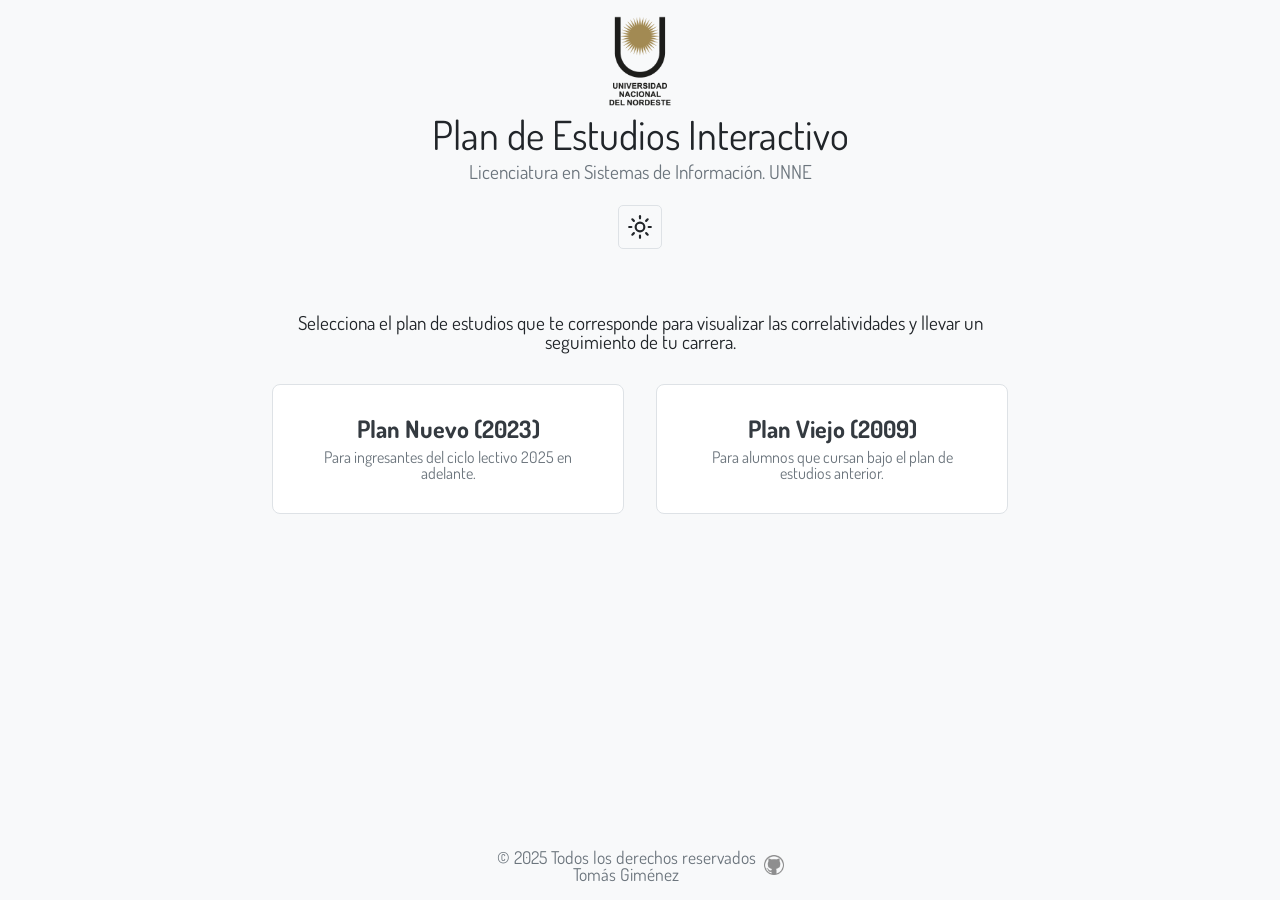
<file: index.html>
<!DOCTYPE html>
<html lang="es">
<head>
    <meta charset="UTF-8">
    <meta name="viewport" content="width=device-width, initial-scale=1.0">
    <title>LSI Correlativas - Inicio</title>
    <link rel="stylesheet" type="text/css" href="./css/reset.css">
    <link rel="stylesheet" type="text/css" href="./css/styles.css">
    <link rel="shortcut icon" href="./img/favicon_degree.png" />
    <link href="https://fonts.googleapis.com/css2?family=Dosis:wght@400;500;600;700&display=swap" rel="stylesheet">
    <script defer src="./js/theme.js"></script>
</head>
<body class="index-body">

    <div class="welcome-container">
        <header class="index-header">
            <img src="./img/unne_black_logo.png" alt="Logo" class="header-logo">
            <h1>Plan de Estudios Interactivo</h1>
            <p class="subtitle">Licenciatura en Sistemas de Información. UNNE</p>
            <button id="theme-toggle-btn" onclick="toggleTheme()" aria-label="Cambiar tema">
                <svg class="sun-icon" xmlns="http://www.w3.org/2000/svg" width="24" height="24" viewBox="0 0 24 24" fill="none" stroke="currentColor" stroke-width="2" stroke-linecap="round" stroke-linejoin="round"><circle cx="12" cy="12" r="4"/><path d="M12 2v2"/><path d="M12 20v2"/><path d="m4.93 4.93 1.41 1.41"/><path d="m17.66 17.66 1.41 1.41"/><path d="M2 12h2"/><path d="M20 12h2"/><path d="m6.34 17.66-1.41 1.41"/><path d="m19.07 4.93-1.41 1.41"/></svg>
                <svg class="moon-icon" xmlns="http://www.w3.org/2000/svg" width="24" height="24" viewBox="0 0 24 24" fill="none" stroke="currentColor" stroke-width="2" stroke-linecap="round" stroke-linejoin="round"><path d="M12 3a6 6 0 0 0 9 9 9 9 0 1 1-9-9Z"/></svg>
            </button>
        </header>

        <main class="index-main">
            <p>Selecciona el plan de estudios que te corresponde para visualizar las correlatividades y llevar un seguimiento de tu carrera.</p>
            <div class="plan-selection">
                <a href="plan_estudio_nuevo.html" class="plan-card">
                    <h3>Plan Nuevo (2023)</h3>
                    <p>Para ingresantes del ciclo lectivo 2025 en adelante.</p>
                </a>
                <a href="plan_estudio_viejo.html" class="plan-card">
                    <h3>Plan Viejo (2009)</h3>
                    <p>Para alumnos que cursan bajo el plan de estudios anterior.</p>
                </a>
            </div>
        </main>
    </div>

    <footer class="index-footer">
        <div class="footer-credits">
            <p>© 2025 Todos los derechos reservados <br>Tomás Giménez</p>
            <a href="https://github.com/tomiigimenez2712" target="_blank">
                <img class="github_img" src="./img/github.png" alt="Github">
            </a>
        </div>
    </footer>

</body>
</html>
</file>
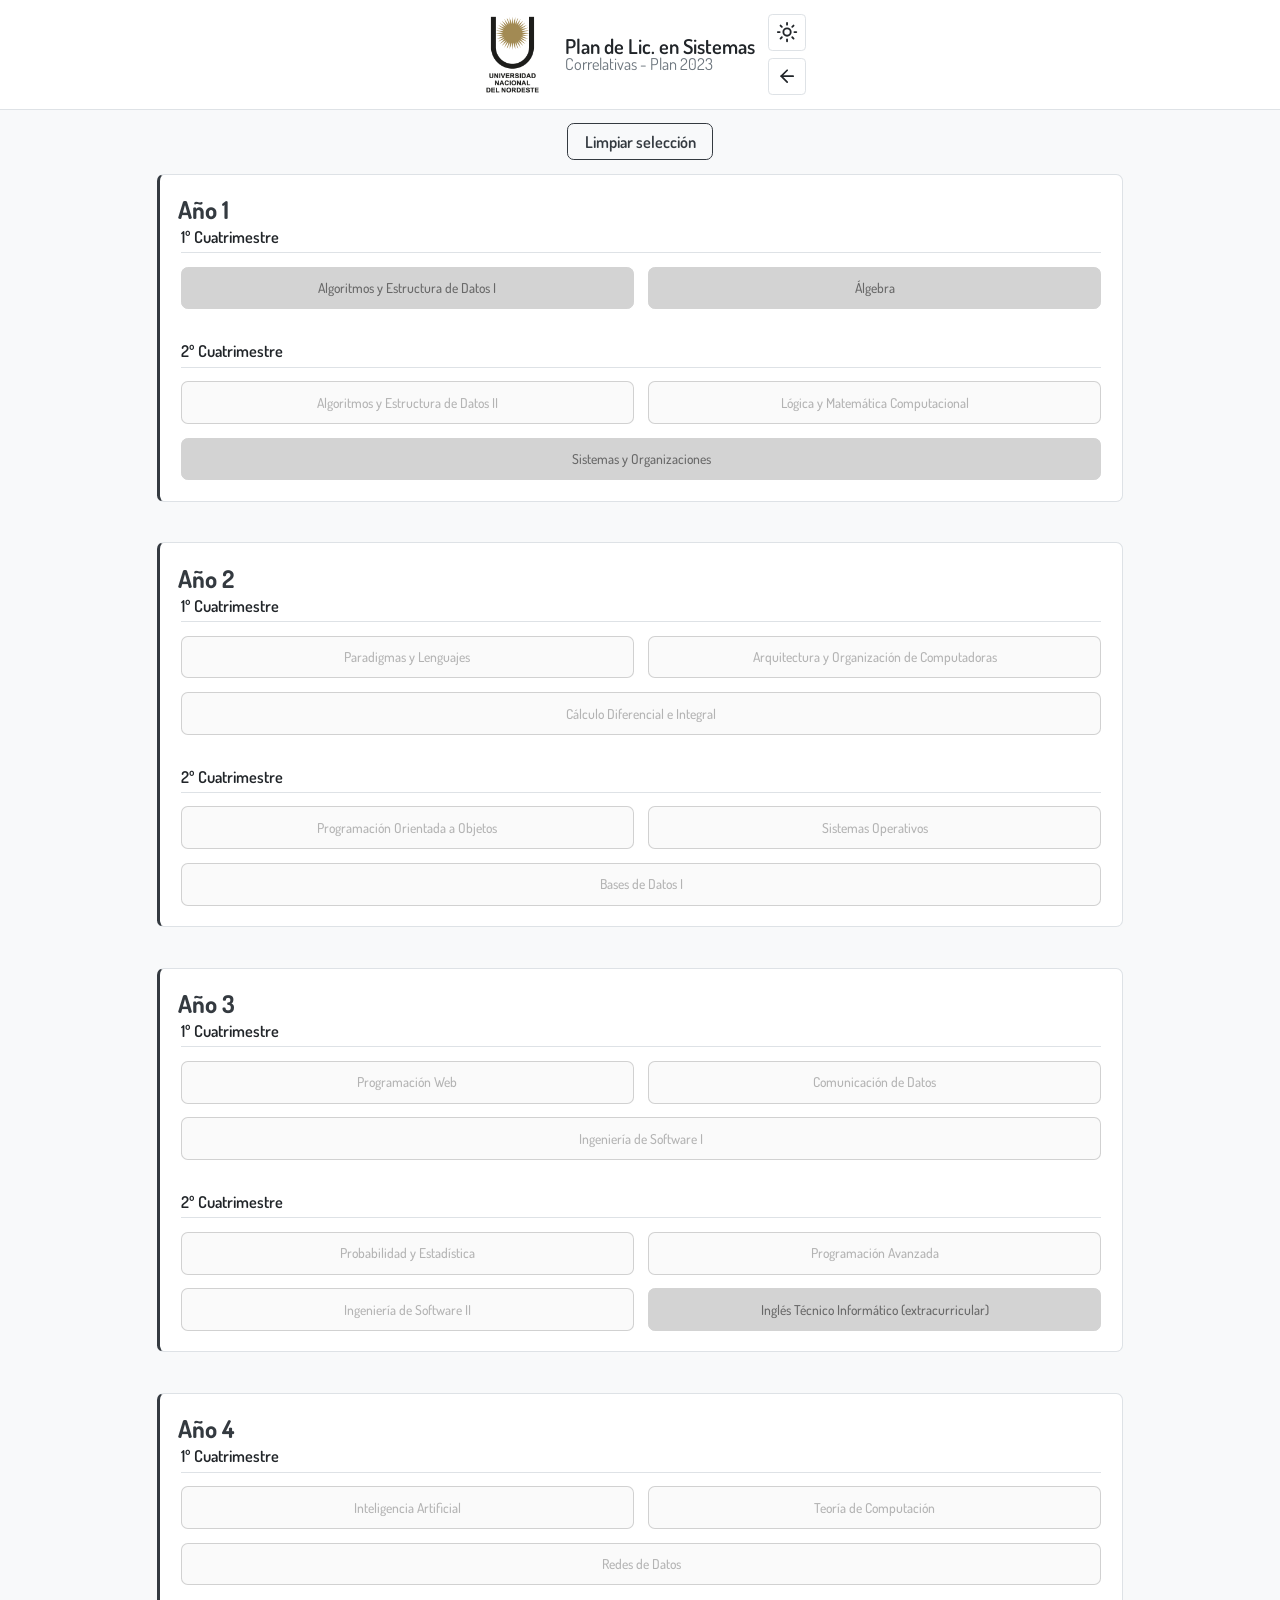
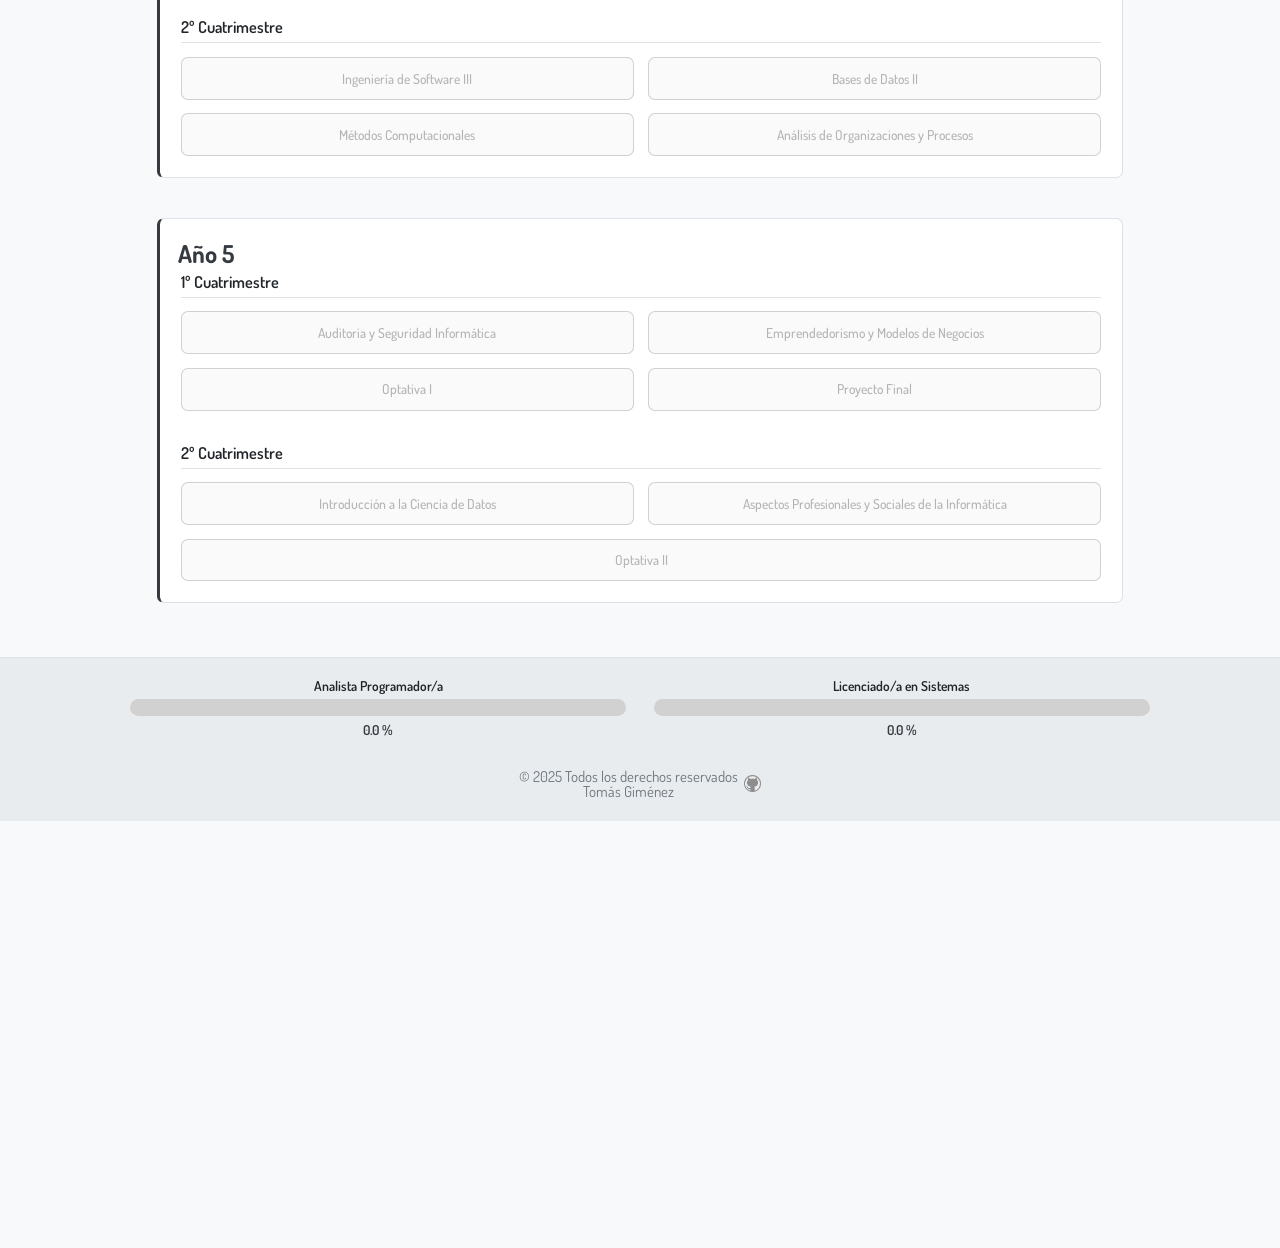
<file: plan_estudio_nuevo.html>
<!DOCTYPE html>
<html lang="es">
<head>
    <meta charset="UTF-8">
    <meta name="viewport" content="width=device-width, initial-scale=1.0">

    <meta property="og:title" content="Lic. Sistemas de Información" />
    <meta property="og:description" content="Ver qué materias puedo cursar fácilmente!" />
    <meta property="og:url" content="https://1hagi.github.io/correlativas_lsi/" />
    <meta property="og:image" content="https://i.ibb.co/tbjM4pS/correlativas-lsi-banner.png" />
    <meta property="og:type" content="website" />
    <meta property="og:site_name" content="Lic. en Sistemas - Correlativas" />

    <title>LSI Correlativas - Nuevo Plan</title>
    <link rel="stylesheet" type="text/css" href="./css/reset.css">
    <link rel="stylesheet" type="text/css" href="./css/styles.css">
    <link rel="shortcut icon" href="./img/favicon_degree.png" />

    <script defer src="./js/Subject.js"></script>
    <script defer src="./js/load_subjects_pen.js"></script>
    <script defer src="./js/onload.js"></script>

    <link href="https://fonts.googleapis.com/css2?family=Dosis:wght@400;500;600;700&display=swap" rel="stylesheet">

</head>
<body>

    <header>
        <div class="header-content">
            <img src="./img/unne_black_logo.png" alt="Logo" class="header-logo">
            <div class="header-title">
                <h1>Plan de Lic. en Sistemas</h1>
                <h2>Correlativas - Plan 2023</h2>
            </div>
            <div class="header-actions">
                <button id="theme-toggle-btn" onclick="toggleTheme()" aria-label="Cambiar tema">
                    <svg class="sun-icon" xmlns="http://www.w3.org/2000/svg" width="24" height="24" viewBox="0 0 24 24" fill="none" stroke="currentColor" stroke-width="2" stroke-linecap="round" stroke-linejoin="round"><circle cx="12" cy="12" r="4"/><path d="M12 2v2"/><path d="M12 20v2"/><path d="m4.93 4.93 1.41 1.41"/><path d="m17.66 17.66 1.41 1.41"/><path d="M2 12h2"/><path d="M20 12h2"/><path d="m6.34 17.66-1.41 1.41"/><path d="m19.07 4.93-1.41 1.41"/></svg>
                    <svg class="moon-icon" xmlns="http://www.w3.org/2000/svg" width="24" height="24" viewBox="0 0 24 24" fill="none" stroke="currentColor" stroke-width="2" stroke-linecap="round" stroke-linejoin="round"><path d="M12 3a6 6 0 0 0 9 9 9 9 0 1 1-9-9Z"/></svg>
                </button>
                <a href="index.html" class="back-to-index-btn" aria-label="Volver">
                    <svg xmlns="http://www.w3.org/2000/svg" width="24" height="24" viewBox="0 0 24 24" fill="none" stroke="currentColor" stroke-width="2" stroke-linecap="round" stroke-linejoin="round"><path d="m12 19-7-7 7-7"/><path d="M19 12H5"/></svg>
                </a>
            </div>
        </div>
        
    </header>
    <div class="clear-btn">
        <button class="clear-selection-btn" onclick="limpiarSeleccion()">Limpiar selección</button>
    </div>

    <main id="main-content">
        </main>

    <footer>
        <div class="all-progress-bars">
            <div class="progress-container">
                <p class="progress-title">Analista Programador/a</p>
                <div class="progress-bar-wrapper">
                    <div id="analista_progress_bar" class="progress-bar-fill"></div>
                </div>
                <p id="analista_progress_text" class="progress-percentage">0.0 %</p>
            </div>
            <div class="progress-container">
                <p class="progress-title">Licenciado/a en Sistemas</p>
                <div class="progress-bar-wrapper">
                    <div id="main_progress_bar" class="progress-bar-fill"></div>
                </div>
                <p id="main_progress_text" class="progress-percentage">0.0 %</p>
            </div>
        </div>
        <div class="footer-credits">
            <p>© 2025 Todos los derechos reservados <br>
                Tomás Giménez</p>
            <a href="https://github.com/tomiigimenez2712" target="_blank">
                <img class="github_img" src="./img/github.png" alt="Github">
            </a>
        </div>
    </footer>

    <div id="subject-modal" class="modal-overlay hidden">
        <div class="modal-content">
            <button class="modal-close-btn" onclick="closeModal()">&times;</button>
            <h3 id="modal-title">Nombre de la Materia</h3>
            <div id="modal-body">
                </div>
        </div>
    </div>

    <script defer src="./js/theme.js"></script>
</body>
</html>
</file>
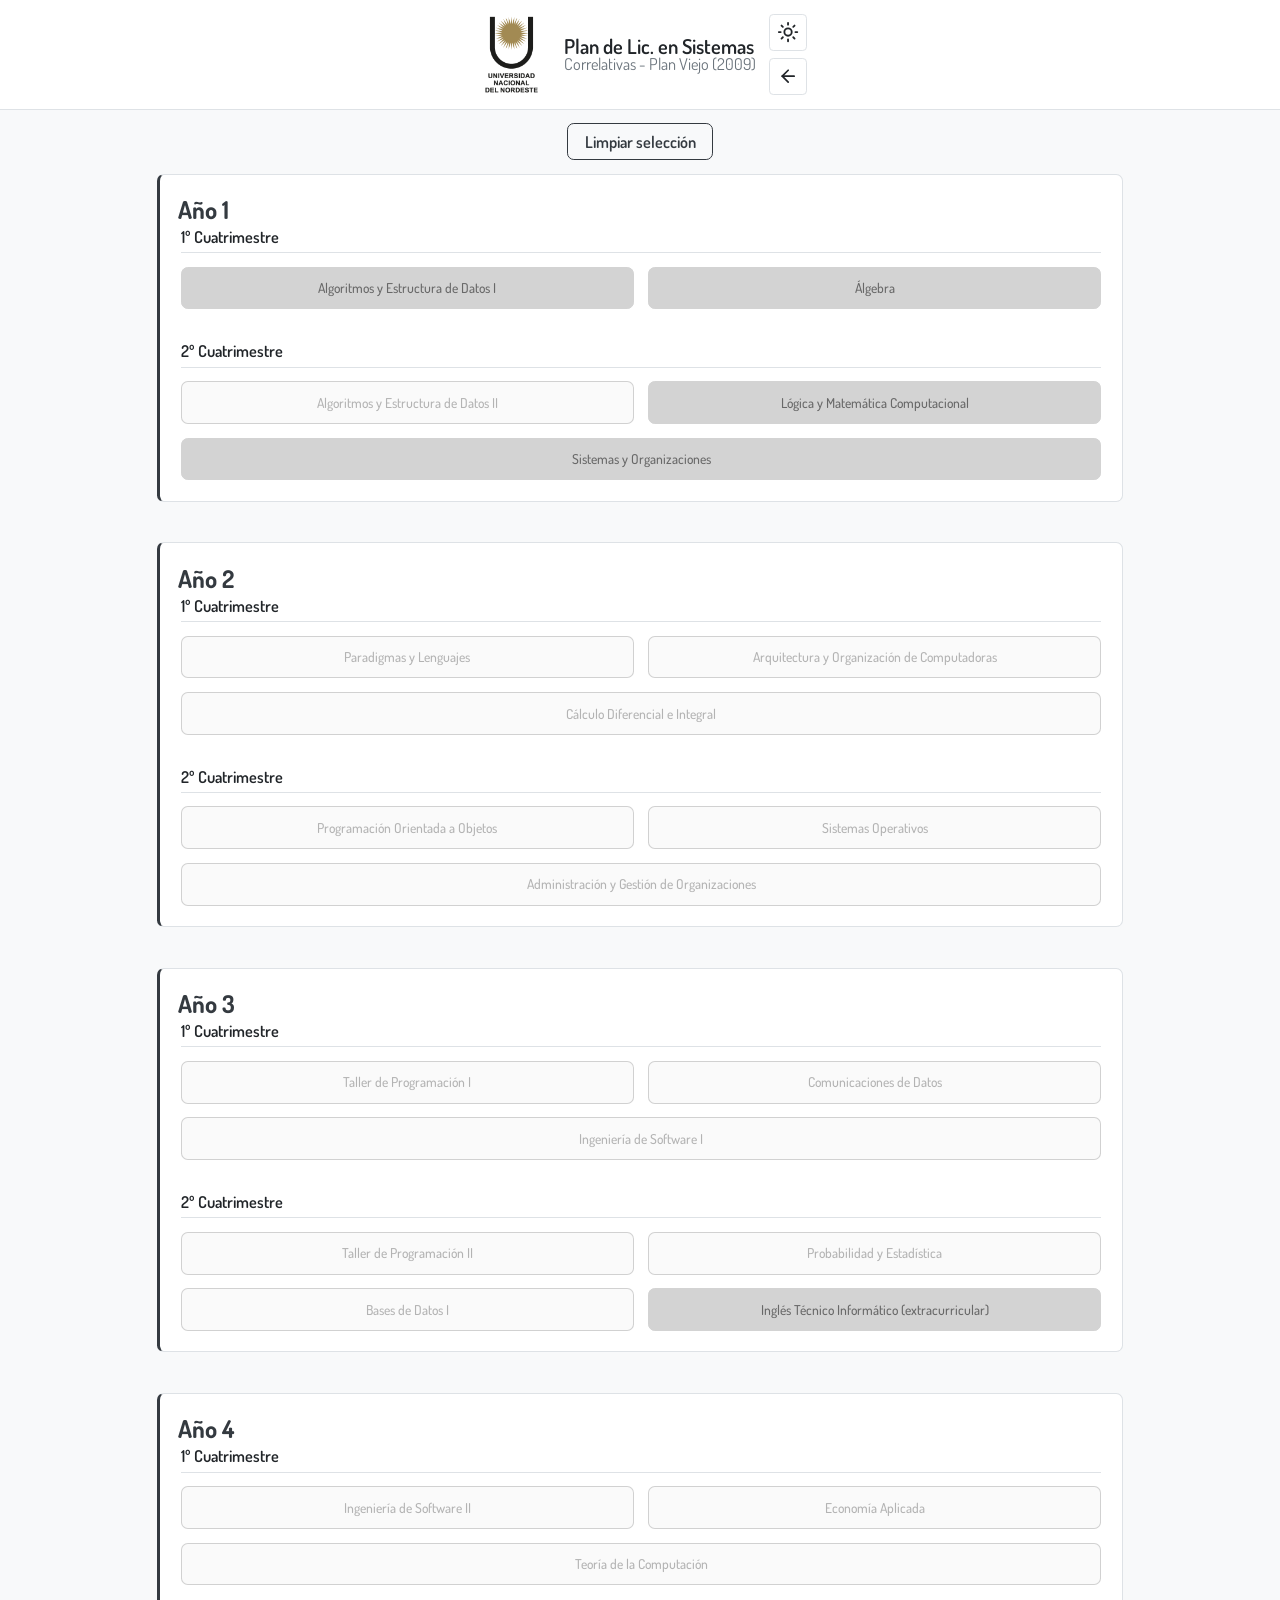
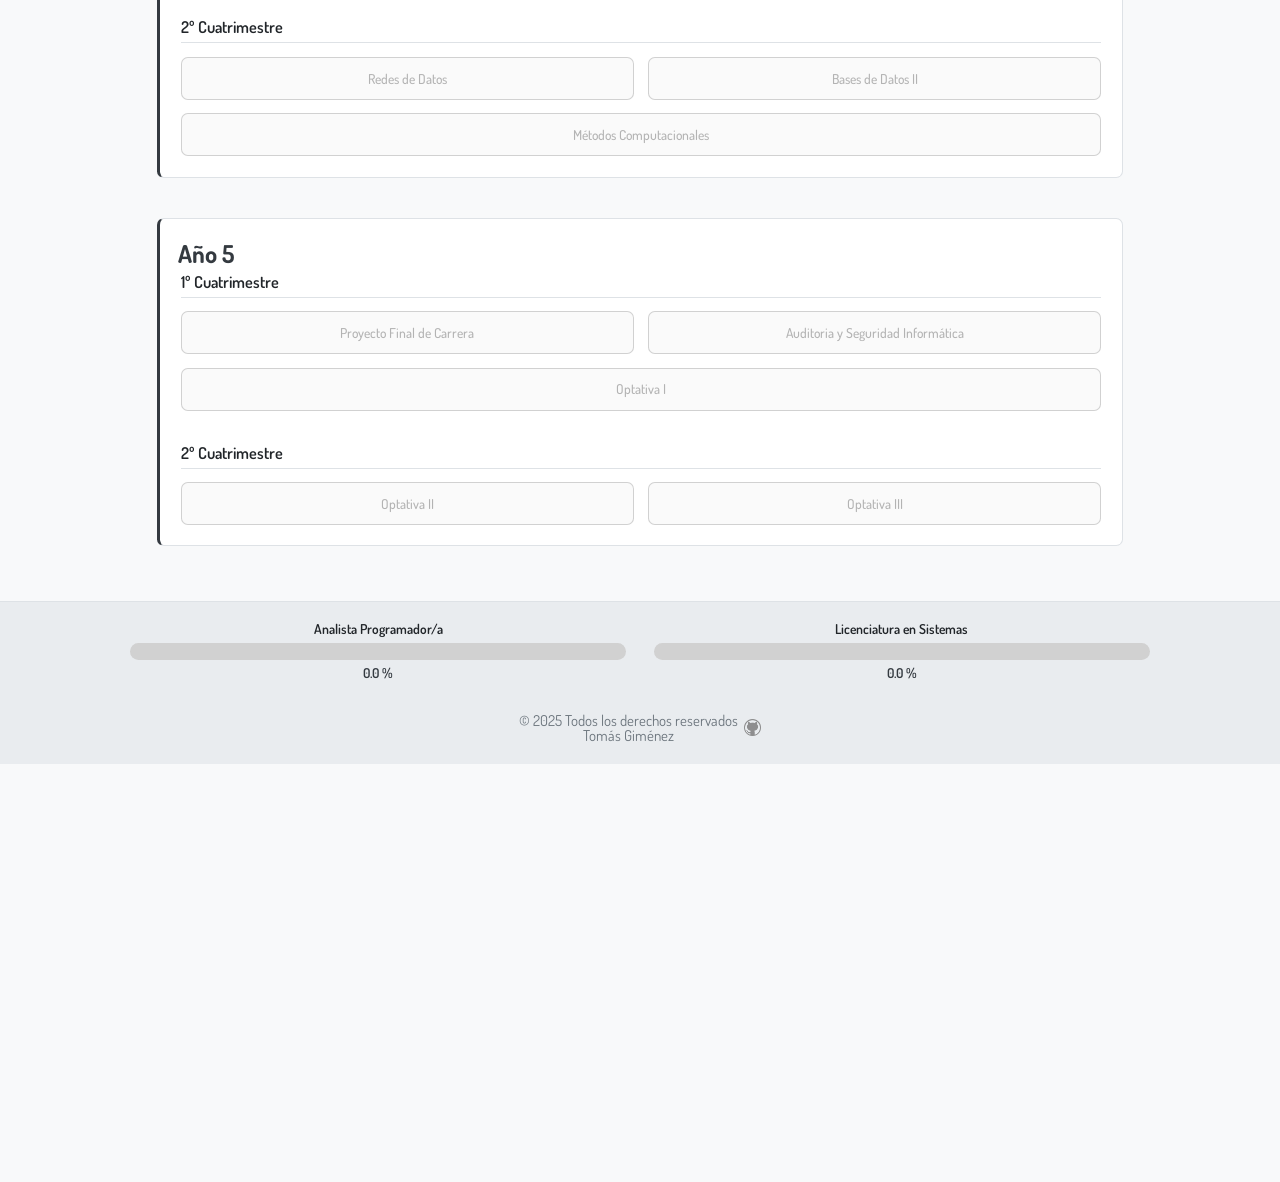
<file: plan_estudio_viejo.html>
<!DOCTYPE html>
<html lang="es">
<head>
    <meta charset="UTF-8">
    <meta name="viewport" content="width=device-width, initial-scale=1.0">

    <meta property="og:title" content="Lic. Sistemas de Información" />
    <meta property="og:description" content="Ver qué materias puedo cursar fácilmente!" />
    <meta property="og:url" content="https://1hagi.github.io/correlativas_lsi/" />
    <meta property="og:image" content="https://i.ibb.co/tbjM4pS/correlativas-lsi-banner.png" />
    <meta property="og:type" content="website" />
    <meta property="og:site_name" content="Lic. en Sistemas - Correlativas" />

    <title>LSI Correlativas - Plan Viejo</title>
    <link rel="stylesheet" type="text/css" href="./css/reset.css">
    <link rel="stylesheet" type="text/css" href="./css/styles.css">
    <link rel="shortcut icon" href="./img/favicon_degree.png" />

    <script defer src="./js/Subject.js"></script>
    <script defer src="./js/load_subjects_pev.js"></script> <script defer src="./js/onload.js"></script>

    <link href="https://fonts.googleapis.com/css2?family=Dosis:wght@400;500;600;700&display=swap" rel="stylesheet">

</head>
<body>

    <header>
        <div class="header-content">
            <img src="./img/unne_black_logo.png" alt="Logo" class="header-logo">
            <div class="header-title">
                <h1>Plan de Lic. en Sistemas</h1>
                <h2>Correlativas - Plan Viejo (2009)</h2>
            </div>
            <div class="header-actions">
                <button id="theme-toggle-btn" onclick="toggleTheme()" aria-label="Cambiar tema">
                    <svg class="sun-icon" xmlns="http://www.w3.org/2000/svg" width="24" height="24" viewBox="0 0 24 24" fill="none" stroke="currentColor" stroke-width="2" stroke-linecap="round" stroke-linejoin="round"><circle cx="12" cy="12" r="4"/><path d="M12 2v2"/><path d="M12 20v2"/><path d="m4.93 4.93 1.41 1.41"/><path d="m17.66 17.66 1.41 1.41"/><path d="M2 12h2"/><path d="M20 12h2"/><path d="m6.34 17.66-1.41 1.41"/><path d="m19.07 4.93-1.41 1.41"/></svg>
                    <svg class="moon-icon" xmlns="http://www.w3.org/2000/svg" width="24" height="24" viewBox="0 0 24 24" fill="none" stroke="currentColor" stroke-width="2" stroke-linecap="round" stroke-linejoin="round"><path d="M12 3a6 6 0 0 0 9 9 9 9 0 1 1-9-9Z"/></svg>
                </button>
                <a href="index.html" class="back-to-index-btn" aria-label="Volver">
                    <svg xmlns="http://www.w3.org/2000/svg" width="24" height="24" viewBox="0 0 24 24" fill="none" stroke="currentColor" stroke-width="2" stroke-linecap="round" stroke-linejoin="round"><path d="m12 19-7-7 7-7"/><path d="M19 12H5"/></svg>
                </a>
            </div>
        </div>
    </header>

    <div class="clear-btn">
        <button class="clear-selection-btn" onclick="limpiarSeleccion()">Limpiar selección</button>
    </div>

    <main id="main-content">
        </main>

    <footer>
        <div class="all-progress-bars">
            <div class="progress-container">
                <p class="progress-title">Analista Programador/a</p>
                <div class="progress-bar-wrapper">
                    <div id="analista_progress_bar" class="progress-bar-fill"></div>
                </div>
                <p id="analista_progress_text" class="progress-percentage">0.0 %</p>
            </div>
            <div class="progress-container">
                <p class="progress-title">Licenciatura en Sistemas</p>
                <div class="progress-bar-wrapper">
                    <div id="main_progress_bar" class="progress-bar-fill"></div>
                </div>
                <p id="main_progress_text" class="progress-percentage">0.0 %</p>
            </div>
        </div>
        <div class="footer-credits">
            <p>© 2025 Todos los derechos reservados <br>
                Tomás Giménez</p>
            <a href="https://github.com/tomiigimenez2712" target="_blank">
                <img class="github_img" src="./img/github.png" alt="Github">
            </a>
        </div>
    </footer>


    <div id="subject-modal" class="modal-overlay hidden">
        <div class="modal-content">
            <button class="modal-close-btn" onclick="closeModal()">&times;</button>
            <h3 id="modal-title">Nombre de la Materia</h3>
            <div id="modal-body">
                </div>
        </div>
    </div>

    <script defer src="./js/theme.js"></script>
</body>
</html>
</file>
<file: css/styles.css>
/* General Styles */
:root {
    --primary-bg-color: #f8f9fa;
    --text-color: #212529;
    /* --- LÍNEAS MODIFICADAS --- */
    --accent-color: #343a40; /* Color Carbón */
    --accent-hover-color: #495057; /* Carbón más claro para el hover */
    /* --- FIN DE LÍNEAS MODIFICADAS --- */
    --border-color: #dee2e6;
    --white-color: #ffffff;
    --footer-bg-color: #e9ecef;

    /* Subject Status Colors */
    --status-approved-bg: #28a745; /* Verde */
    --status-approved-text: var(--white-color);
    --status-regular-bg: #ffc107; /* Naranja/Amarillo */
    --status-regular-text: var(--text-color);
    --status-available-bg: #6c757d; /* Gris Oscuro */
    --status-available-text: var(--white-color);
    --status-locked-bg: #e9ecef;
    --status-locked-text: #6c757d;
    --status-locked-border: #ced4da;

    --font-family: 'Dosis', sans-serif;
}


body {
    background-color: var(--primary-bg-color);
    color: var(--text-color);
    font-family: var(--font-family);
    display: flex;
    flex-direction: column;
    min-height: 100vh;

}

body:not(.index-body) {
    zoom: 85%;
}

a {
    text-decoration: none;
    color: inherit;
}

/* Header */
header {
    background-color: var(--white-color);
    padding: 1rem 2rem;
    border-bottom: 1px solid var(--border-color);
    display: flex;
    justify-content: center;
    align-items: center;
    flex-wrap: wrap;
}

.header-content {
    display: flex;
    align-items: center;
    gap: 1rem;
}

.header-logo {
    height: 90px;
    width: auto;
}

.header-title h1 {
    font-size: 1.5rem;
    font-weight: 600;
    margin: 0;
}

.header-title h2 {
    font-size: 1.2rem;
    font-weight: 400;
    color: #6c757d;
    margin: 0;
}
.clear-btn {
    background-color: var(--primary-bg-color);
    padding-top: 1rem;
    margin: 0;
    display: flex;
    justify-content: center;
    align-items: center;
    flex-wrap: wrap;
}

.clear-selection-btn {
    background-color: transparent;
    border: 2px solid var(--accent-color);
    color: var(--accent-color);
    padding: 0.5rem 1.2rem;
    border-radius: 8px;
    cursor: pointer;
    font-size: 1.2rem;
    font-family: var(--font-family);
    font-weight: 600;
    transition: all 0.3s ease;
}

@media (hover: hover) {
    .clear-selection-btn:hover {
        background-color: var(--accent-color);
        border-color: var(--accent-color);
        color: var(--white-color);
        transform: translateY(-2px);
        box-shadow: 0 4px 12px rgba(0,0,0,0.15);
    }
}
.clear-selection-btn:active {
    transform: translateY(1px);
}

/* Main Content */
main {
    flex-grow: 1;
    padding: 1rem 2rem;
    max-width: 1200px;
    margin: 0 auto;
    width: 100%;
    box-sizing: border-box;
}

.year-container {
    margin-bottom: 3rem;
    position: relative;
    background-color: var(--white-color);
    border-radius: 8px;
    padding: 1.5rem;
    border: 1px solid var(--border-color); /* Borde sutil general */
    border-left: 4px solid var(--accent-color); /* Restaura la línea de acento vertical */
}

.year-title {
    font-size: 1.8rem;
    font-weight: 700;
    position: absolute;
    left: 5px; 
    top: 1.5rem; /* Ajuste para alinear con el padding superior */
    background-color: var(--white-color);
    padding: 0.2rem 1rem;
    color: var(--accent-color);
}

.semester-container {
    margin-top: 2.5rem;
}

.semester-title {
    font-size: 1.2rem;
    font-weight: 600;
    margin-bottom: 1rem;
    border-bottom: 1px solid var(--border-color);
    padding-bottom: 0.5rem;
}

.subjects-grid {
    display: grid;
    grid-template-columns: 1fr 1fr;
    gap: 1rem;
}


.subject-container {
    padding: 1rem;
    border-radius: 8px;
    text-align: center;
    font-weight: 500;
    cursor: pointer;
    transition: transform 0.2s, box-shadow 0.2s;
    border: 1px solid transparent;
}

@media (hover: hover) {
    .subject-container:hover {
        transform: translateY(-3px);
        box-shadow: 0 4px 12px rgba(0, 0, 0, 0.1);
    }
}
.subject-container:active {
    transform: translateY(-1px);
}

.subjects-grid .subject-container:nth-child(odd):last-child {
    grid-column: span 2;
}
/* Subject Statuses */
.status_0 { /* Locked */

    background-color: light-dark(#efefef4d, rgba(19, 1, 1, 0.3));
    color: light-dark(rgba(16, 16, 16, 0.3), rgba(255, 255, 255, 0.3));
    border-color: light-dark(rgba(118, 118, 118, 0.3), rgba(195, 195, 195, 0.3));
    cursor: not-allowed;
}
@media (hover: hover) {
    .status_0:hover {
        transform: none;
        box-shadow: none;
    }
}
.status_available { /* Available to take */
    background-color: #d3d3d3;
    color: #686868;
    border: 1px solid #d3d3d3;
}
.status_1 { /* Regular */
    background-color: #fff3cd; /* Ámbar suave */
    color: #856404; /* Texto oscuro */
    border: 1px solid #ffeeba;
}
.status_2 { /* Approved */
    background-color: #d4edda; /* Verde pastel */
    color: #155724; /* Texto verde oscuro */
    border: 1px solid #c3e6cb;
}
.subject_highlight {
    box-shadow: 0 0 15px 3px var(--accent-color);
}


/* Footer */
footer {
    background-color: var(--footer-bg-color);
    padding: 1.5rem 2rem calc(1.5rem + env(safe-area-inset-bottom));
    text-align: center;
    border-top: 1px solid var(--border-color);
}

.progress-container {
    max-width: 800px;
    margin: 0 auto 1rem auto;
}

.progress-title {
    font-size: 1rem;
    font-weight: 600;
    margin-bottom: 0.5rem;
}

.progress-bar-wrapper {
    width: 100%;
    height: 20px;
    background-color: #d1d1d1;
    border-radius: 10px;
    overflow: hidden;
}

.progress-bar-fill {
    width: 0;
    height: 100%;
    background-color: var(--accent-color);
    border-radius: 10px;
    transition: width 0.5s ease-in-out;
}

.progress-percentage {
    font-size: 1rem;
    font-weight: 600;
    color: var(--accent-color);
    margin-top: 0.5rem;
}

.footer-credits {
    font-size: 1.1rem;
    color: #6c757d;
    display: flex;
    justify-content: center;
    align-items: center;
    gap: 0.5rem;
}

.github_img {
    width: 20px;
    height: 20px;
    filter: invert(40%);
}

/* Modal Styles */
.modal-overlay {
    position: fixed;
    top: 0;
    left: 0;
    width: 100%;
    height: 100%;
    background-color: rgba(0, 0, 0, 0.6);
    display: flex;
    justify-content: center;
    align-items: center;
    z-index: 1000;
    backdrop-filter: blur(5px);
}

.modal-content {
    background-color: var(--white-color);
    padding: 2rem;
    border-radius: 8px;
    width: 90%;
    max-width: 500px;
    max-height: 85vh;
    overflow-y: auto;
    box-shadow: 0 5px 15px rgba(0, 0, 0, 0.3);
    position: relative;
}

.modal-close-btn {
    position: absolute;
    top: 10px;
    right: 15px;
    background: none;
    border: none;
    font-size: 2rem;
    cursor: pointer;
    color: #aaa;
}
.modal-close-btn:hover {
    color: var(--text-color);
}

#modal-title {
    font-size: 1.5rem;
    font-weight: 600;
    margin-top: 0;
    margin-bottom: 1.5rem;
}

#modal-body p {
    font-size: 1.1rem;
    font-weight: 600;
    margin-bottom: 1rem;
}

.modal-status-buttons {
    display: flex;
    gap: 1rem;
    margin-bottom: 1.5rem;
}

.modal-status-buttons button {
    flex-grow: 1;
    padding: 0.75rem;
    border-radius: 8px;
    border: 1px solid var(--border-color);
    background-color: var(--white-color);
    color: var(--text-color);
    cursor: pointer;
    font-family: var(--font-family);
    font-weight: 600;
    transition: all 0.3s ease;
}

@media (hover: hover) {
    .modal-status-buttons button:not(:disabled):hover {
        border-color: var(--accent-color);
        background-color: var(--accent-color);
        color: var(--white-color);
        transform: translateY(-2px);
        box-shadow: 0 4px 8px rgba(0,0,0,0.1);
    }
}
.modal-status-buttons button:active {
    transform: translateY(1px);
}

.modal-status-buttons button:disabled {
    opacity: 0.6;
    cursor: not-allowed;
    background-color: var(--status-locked-bg);
}

.prerequisites-list button {
    width: 100%;
    display: flex;
    justify-content: space-between;
    padding: 0.5rem 1rem;
    margin-bottom: 0.5rem;
    border-radius: 5px;
    border: 1px solid;
    text-align: left;
    font-family: var(--font-family);
}
.prerequisites-list .req-met {
    background-color: #d4edda;
    border-color: #c3e6cb;
    color: #155724;
}
.prerequisites-list .req-not-met {
    background-color: #f8d7da;
    border-color: #f5c6cb;
    color: #721c24;
}

/* Utility */
.hidden {
    display: none;
}

/* Responsive Design */
@media (max-width: 768px) {
    body:not(.index-body) {
        zoom: initial; /* Reseteamos el zoom en móviles para un rem más natural */
    }
    html {
        font-size: 95%; /* Reducimos tipografía para encajar todo cómodamente sin zoom */
    }
    header {
        flex-direction: column;
        gap: 0.5rem;
        padding: 1rem 0.5rem;
    }
    main {
        padding: 1.5rem 1rem;
    }
    .subjects-grid {
        grid-template-columns: 1fr;
    }
    .year-container {
        padding: 1.2rem;
        padding-left: 1rem;
        padding-top: 3.5rem; 
    }

    .year-title {
        font-size: 1.5rem; 
        left: 0.5rem;
        top: 0.8rem;
    }

    .subjects-grid {
    grid-template-columns: 1fr;
    }

    .subjects-grid .subject-container:nth-child(odd):last-child {
    grid-column: span 1;
    }
}


/*
|--------------------------------------------------------------------------
| Dark Theme (Original)
|--------------------------------------------------------------------------
*/
html[data-theme='dark'] {
    color-scheme: dark; /* Scrollbars nativos */
    --primary-bg-color: #121212;
    --text-color: #e1e1e1;
    --accent-color: #94a3b8; 
    --border-color: #2d2d2d;
    --white-color: #1e1e1e; 
    --footer-bg-color: #1e1e1e;
    
    --status-locked-bg: #2a2a2a;
    --status-locked-text: #555;
    --status-locked-border: #333;
}

html[data-theme='dark'] .github_img {
    filter: invert(80%);
}

html[data-theme='dark'] .progress-bar-wrapper {
    background-color: var(--status-locked-bg);
}

/* Progreso y status originales */
html[data-theme='dark'] .status_available {
    background-color: transparent;
    color: var(--accent-color);
    border: 1px solid var(--accent-color);
}

html[data-theme='dark'] .status_1 { /* Regular */
    background-color: #3e301d; /* Su marrón original */
    color: #f8e3a1; 
    border: 1px solid #5a4f3c;
}

html[data-theme='dark'] .status_2 { /* Approved */
    background-color: #1c3d2f; /* Su verde original */
    color: #34d058; 
    border: 1px solid #2ea043;
}

html[data-theme='dark'] .subject_highlight {
    box-shadow: 0 0 15px 3px var(--accent-color); 
}

html[data-theme='dark'] .req-met {
    background-color: #1c3d2f;
    border-color: #2ea043;
    color: #34d058;
}

html[data-theme='dark'] .req-not-met {
    background-color: #4d1c20;
    border-color: #a6343c;
    color: #f8807f;
}

/*
|--------------------------------------------------------------------------
| Header Actions & Theme Toggle Button
|--------------------------------------------------------------------------
*/
.header-actions {
    display: flex;
    align-items: center;
    gap: 1rem;
}

#theme-toggle-btn {
    background: none;
    border: 1px solid var(--border-color);
    border-radius: 5px;
    cursor: pointer;
    width: 44px;
    height: 44px;
    display: flex;
    justify-content: center;
    align-items: center;
    padding: 5px;
    color: var(--text-color);
}

#theme-toggle-btn:hover {
    background-color: var(--footer-bg-color);
}

#theme-toggle-btn svg {
    width: 26px;
    height: 26px;
}

.moon-icon {
    display: none; /* Oculto por defecto */
}



/*
|--------------------------------------------------------------------------
| Index Page Styles
|--------------------------------------------------------------------------
*/
.index-body {
    display: flex;
    flex-direction: column;
    min-height: 100vh; /* El body ocupa al menos toda la pantalla */
    width: 100%;
    overflow-x: hidden; /* Previene el scroll horizontal */
}

.welcome-container {
    max-width: 800px;
    width: 90%;
    margin: 0 auto; /* Centra el contenedor horizontalmente */
    flex-grow: 1; /* CLAVE: Hace que este contenedor crezca y empuje el footer hacia abajo */
    display: flex;
    flex-direction: column;
    justify-content: center; /* Centra el contenido verticalmente */
    text-align: center;
}

.index-header {
    background: none;
    border: none;
    padding: 1rem 0;
    display: flex;
    flex-direction: column;
    align-items: center;
    gap: 0.5rem;
    margin-bottom: 2rem;
}

.index-header h1 {
    font-size: 2.5rem;
    color: var(--text-color);
}

.index-header .subtitle {
    font-size: 1.2rem;
    color: #6c757d;
}

.index-header #theme-toggle-btn {
    margin-top: 1rem;
}

.index-main p {
    font-size: 1.2rem;
    color: var(--text-color);
    margin-bottom: 2rem;
}

.plan-selection {
    display: flex;
    gap: 2rem;
    justify-content: center;
}

.plan-card {
    background-color: var(--white-color);
    border: 1px solid var(--border-color);
    border-radius: 8px;
    padding: 2rem;
    width: 50%;
    transition: transform 0.2s, box-shadow 0.2s;
    text-align: center;
}

@media (hover: hover) {
    .plan-card:hover {
        transform: translateY(-5px);
        box-shadow: 0 8px 15px rgba(0, 0, 0, 0.07);
    }

    html[data-theme='dark'] .plan-card:hover {
        box-shadow: 0 8px 15px rgba(0, 0, 0, 0.2);
    }
}

.plan-card h3 {
    font-size: 1.5rem;
    font-weight: 700;
    color: var(--accent-color);
    margin-bottom: 0.5rem;
}

.plan-card p {
    font-size: 1rem;
    color: #6c757d;
    margin: 0;
}

html[data-theme='dark'] .plan-card p {
    color: #a0a0a0;
}

.index-footer {
    /* Quitamos position: absolute */
    width: 100%;
    padding: 1rem 0rem;
    background: none;
    border: none;
    flex-shrink: 0; /* Asegura que el footer no se encoja */
    text-align: center;
}

/* Dejamos la media query para las tarjetas intacta */
@media (max-width: 768px) {
    .plan-selection {
        flex-direction: column;
        align-items: center; /* Centra las tarjetas cuando están en columna */
    }
    .plan-card {
        width: 80%;
        text-align: center;
    }
}

/*
|--------------------------------------------------------------------------
| "Back to Index" Button Styles
|--------------------------------------------------------------------------
*/
.header-actions {
    flex-direction: column; /* Apila los botones verticalmente */
    gap: 0.5rem; /* Reduce el espacio entre ellos */
}

.back-to-index-btn {
    /* Sizing and Layout to match theme button */
    width: 44px;
    height: 44px;
    display: flex;
    justify-content: center;
    align-items: center;
    padding: 0; /* Reset padding */
    box-sizing: border-box; /* Ensures padding/border don't affect final size */

    /* Text and Style properties */
    font-size: 0.9rem; 
    font-weight: 600;
    text-decoration: none;
    color: var(--text-color);
    
    /* Border and transition */
    border: 1px solid var(--border-color);
    border-radius: 5px;
    transition: background-color 0.2s, color 0.2s;
}

.back-to-index-btn:hover {
    background-color: var(--accent-color);
    color: var(--white-color);
}

/* En modo oscuro, el color del texto del botón al hacer hover debe ser oscuro */
html[data-theme='dark'] .back-to-index-btn:hover {
    color: #1e1e1e;
}

/*
|--------------------------------------------------------------------------
| Progress Bar Container Styles
|--------------------------------------------------------------------------
*/
.all-progress-bars {
    display: flex;
    gap: 2rem;
    max-width: 1200px;
    margin: 0 auto 1.5rem auto;
}

.progress-container {
    flex: 1; /* Cada barra ocupa el mismo espacio */
}

@media (max-width: 768px) {
    .all-progress-bars {
        flex-direction: column; /* Apila las barras en móviles */
        gap: 1.5rem;
    }
}
</file>
